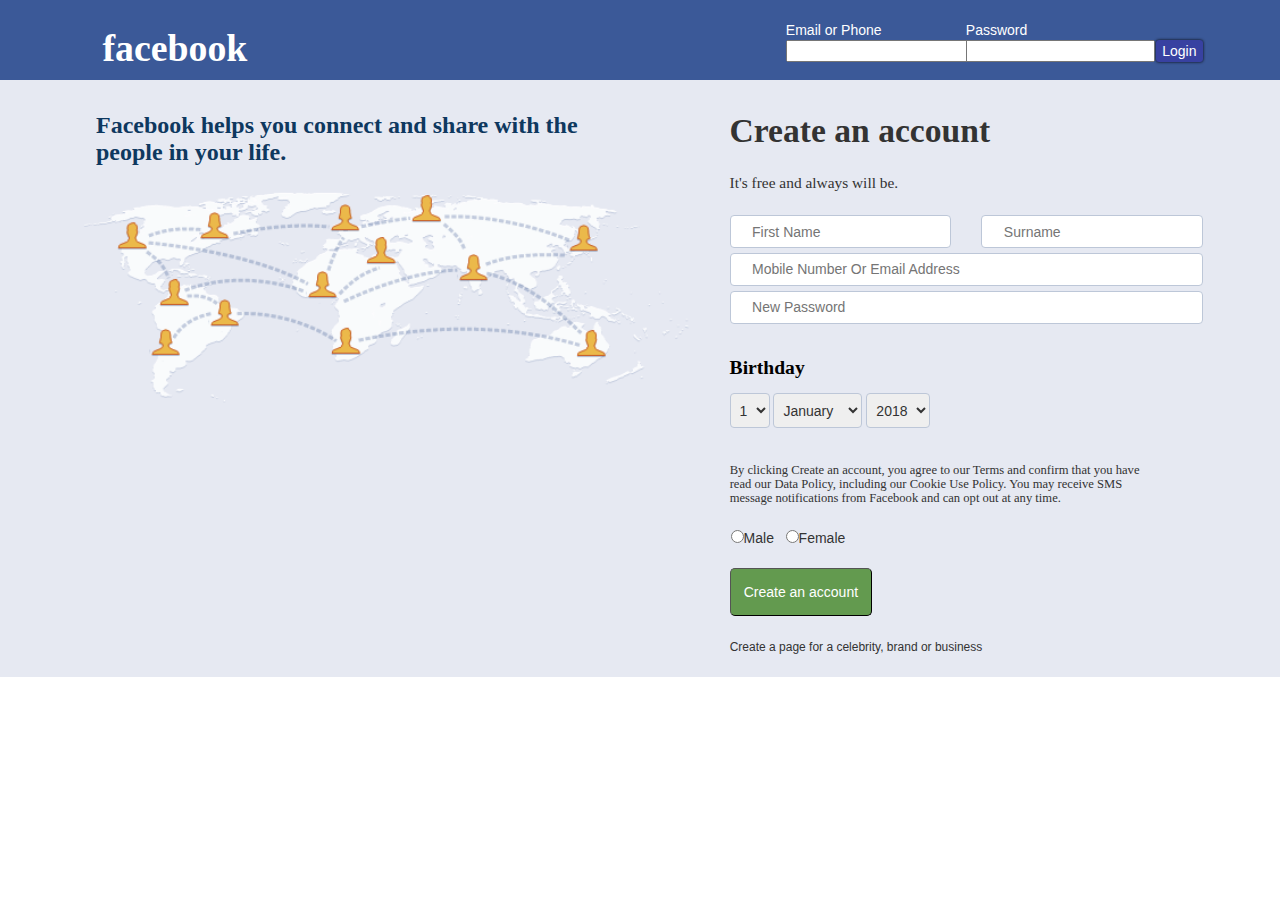
<file: index.html>
<!DOCTYPE html>
<html>
<head>
	<title>Facebook</title>

	<link rel="stylesheet" type="text/css" href="bootstrap.min.css">
	<script type="text/javascript" src='jquery-3.1.1.js'></script>
	<script type="text/javascript" src='bootstrap.min.js'></script>
	<link rel="stylesheet" type="text/css" href="font-awesome.min.css">
	<link rel="stylesheet" type="text/css" href="project_5.css">

</head>
<body>
	<div class="container-fluid">
		<div class="row">
			<div class="col-xs-12">

				<div class="row">
					<div class="col-xs-12 r1">
						<h1>facebook</h1>

						<div class="r3">
							<div class="row r4">
								<div class="col-xs-6 r5">Email or Phone</div>
								<div class="col-xs-6 r5">Password</div>
							</div>

							<div class="row r4">
								<div class="col-xs-6 r5">
									<input type="text" name="emailOrPhone">
								</div>

								<div class="col-xs-6 r5">
									<input type="text" name="emailOrPhone">
								</div>
							</div>

							<div class="r6">
								<button class="">Login</button>
							</div>
						</div>

					</div>
				</div>

				<div class="row">
					<div class="col-xs-12">
						<div class="row r2">
							<div class="col-xs-6">
								<div class="row">
								<div class="col-xs-12"  id="d1">
									<h3>Facebook helps you connect and share with the <br /> people in your life.</h3>
								</div>
								</div>

									<img src="fb.png">
							</div>

							<div class="col-xs-6 r7">
								<h2>Create an account</h2>
								<p>It's free and always will be.</p>

								<div id="input">
									<div class="row">
										<div class="col-xs-6 r8">
											<input type="text" name="firstName" placeholder="     First Name">
										</div>

										<div class="col-xs-6 r8">
											<input type="text" name="surname" placeholder="     Surname">
										</div>
									</div>

									<div class="row">
										<div class="col-xs-12">
											<input type="text" name="mobileNumberOrEmailAddress" placeholder="     Mobile Number Or Email Address">
										</div>
									</div>

									<div class="row">
										<div class="col-xs-12">
											<input type="text" name="newPassword" placeholder="     New Password">
										</div>
									</div>
								</div>

								<h4>Birthday</h4>

								<div class="row">
									<div class="col-xs-12">
										<select>
											<option>1</option>
											<option>2</option>
											<option>3</option>
											<option>4</option>
											<option>5</option>
											<option>6</option>
											<option>7</option>
										</select>
									

									
										<select>
											<option>January</option>
											<option>February</option>
											<option>March</option>
											<option>April</option>
											<option>May</option>
											<option>June</option>
											<option>July</option>
										</select>
									

									
										<select>
											<option>2018</option>
											<option>2017</option>
											<option>2016</option>
											<option>2015</option>
											<option>2014</option>
											<option>2013</option>
											<option>2012</option>
										</select>
									
								</div>

								<h5>By clicking Create an account, you agree to our Terms and confirm that you have <br /> read our Data Policy, including our Cookie Use Policy. You may receive SMS <br /> message notifications from Facebook and can opt out at any time.</h5>

								<div class="row">
									<div class="col-xs-12 r9">
										<input type="radio" name="Male">Male &nbsp
										<input type="radio" name="Female">Female
									</div>
								</div>

								<button class="create">Create an account</button>

								<h6>Create a page for a celebrity, brand or business</h6>
							</div>
						</div>
					</div>
				</div>

				<div class="row">
					<div class="col-xs-12">
				
					</div>
				</div>
			</div>
		</div>
	</div>

</body>
</html>
</file>
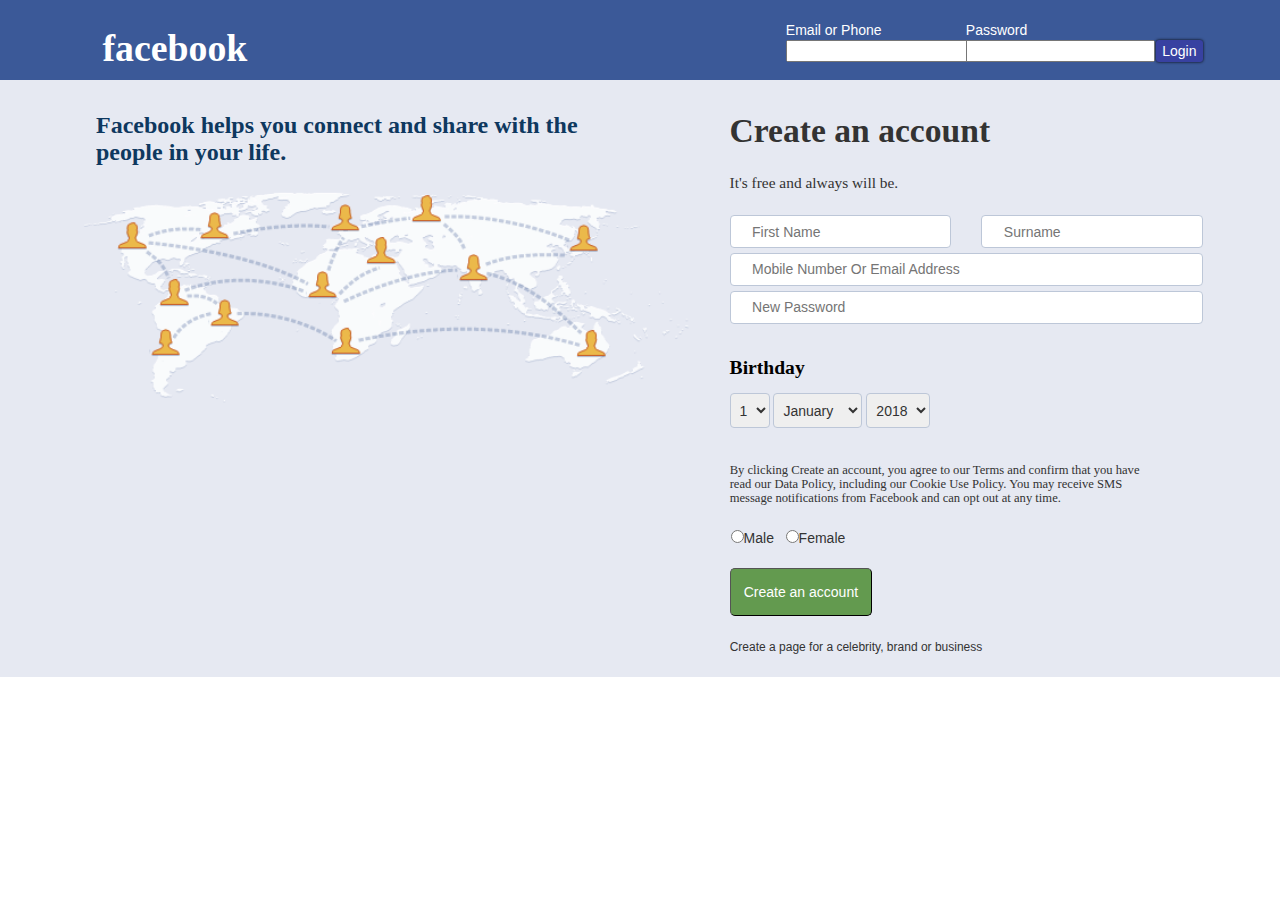
<file: project_5.html>
<!DOCTYPE html>
<html>
<head>
	<title>Facebook</title>

	<link rel="stylesheet" type="text/css" href="bootstrap.min.css">
	<script type="text/javascript" src='jquery-3.1.1.js'></script>
	<script type="text/javascript" src='bootstrap.min.js'></script>
	<link rel="stylesheet" type="text/css" href="font-awesome.min.css">
	<link rel="stylesheet" type="text/css" href="project_5.css">

</head>
<body>
	<div class="container-fluid">
		<div class="row">
			<div class="col-xs-12">

				<div class="row">
					<div class="col-xs-12 r1">
						<h1>facebook</h1>

						<div class="r3">
							<div class="row r4">
								<div class="col-xs-6 r5">Email or Phone</div>
								<div class="col-xs-6 r5">Password</div>
							</div>

							<div class="row r4">
								<div class="col-xs-6 r5">
									<input type="text" name="emailOrPhone">
								</div>

								<div class="col-xs-6 r5">
									<input type="text" name="emailOrPhone">
								</div>
							</div>

							<div class="r6">
								<button class="">Login</button>
							</div>
						</div>

					</div>
				</div>

				<div class="row">
					<div class="col-xs-12">
						<div class="row r2">
							<div class="col-xs-6">
								<div class="row">
								<div class="col-xs-12"  id="d1">
									<h3>Facebook helps you connect and share with the <br /> people in your life.</h3>
								</div>
								</div>

									<img src="fb.png">
							</div>

							<div class="col-xs-6 r7">
								<h2>Create an account</h2>
								<p>It's free and always will be.</p>

								<div id="input">
									<div class="row">
										<div class="col-xs-6 r8">
											<input type="text" name="firstName" placeholder="     First Name">
										</div>

										<div class="col-xs-6 r8">
											<input type="text" name="surname" placeholder="     Surname">
										</div>
									</div>

									<div class="row">
										<div class="col-xs-12">
											<input type="text" name="mobileNumberOrEmailAddress" placeholder="     Mobile Number Or Email Address">
										</div>
									</div>

									<div class="row">
										<div class="col-xs-12">
											<input type="text" name="newPassword" placeholder="     New Password">
										</div>
									</div>
								</div>

								<h4>Birthday</h4>

								<div class="row">
									<div class="col-xs-12">
										<select>
											<option>1</option>
											<option>2</option>
											<option>3</option>
											<option>4</option>
											<option>5</option>
											<option>6</option>
											<option>7</option>
										</select>
									

									
										<select>
											<option>January</option>
											<option>February</option>
											<option>March</option>
											<option>April</option>
											<option>May</option>
											<option>June</option>
											<option>July</option>
										</select>
									

									
										<select>
											<option>2018</option>
											<option>2017</option>
											<option>2016</option>
											<option>2015</option>
											<option>2014</option>
											<option>2013</option>
											<option>2012</option>
										</select>
									
								</div>

								<h5>By clicking Create an account, you agree to our Terms and confirm that you have <br /> read our Data Policy, including our Cookie Use Policy. You may receive SMS <br /> message notifications from Facebook and can opt out at any time.</h5>

								<div class="row">
									<div class="col-xs-12 r9">
										<input type="radio" name="Male">Male &nbsp
										<input type="radio" name="Female">Female
									</div>
								</div>

								<button class="create">Create an account</button>

								<h6>Create a page for a celebrity, brand or business</h6>
							</div>
						</div>
					</div>
				</div>

				<div class="row">
					<div class="col-xs-12">
				
					</div>
				</div>
			</div>
		</div>
	</div>

</body>
</html>
</file>
<file: project_5.css>
.r1{
	background: #3b5998;
	color: white;
	height: 80px;
}

.r2{
	background: #e6e9f2;
}

h1{
	font-weight: bold;
	font-size: 40px;
	padding-left: 7%;
	padding-top: 8px;
	font-size: 2.7em;
	width: 30%;
	font-family: tahoma;
}

.r3{
	width: 445px;
	float: right;
	margin-top: -60px;
	margin-right: 5%;
	margin-left: -100px;
}

.r4{
	padding-right: 0;
	margin-left: 3%;
}

.r5{
	width: 180px;
}

.r5 input{
	height: 22px;
}

.r6{
	float: right;
	margin-top: -22px;
	margin-left: -50px;
}

.r6 button{
	background: #3841a1;
	border:none;
	border-radius: 3px;
	box-shadow: 0px 0px 3px #000000
}
h3{
	color: #0e385f;
	font-family: serif;
	font-weight: bold;
	padding-top: 2%;
}

#d1{
	/*border: 1px solid black;*/
	margin-left: 15%;
	padding: 0;
	width: 95%
}

img{
	width: 100%;
	margin-left: 11%;
	margin-top: 1.8%;
	/*border:1px solid black;*/
}

h2{
	font-family: serif;
	font-weight: bold;
	font-size: 2.4em;
}

p{
	font-family: serif;
	padding-top: 2.5%;
	padding-bottom: 2%;
	font-size: 1.1em
}

#input input{
	border: 1px solid #bdc7d8;
	border-radius: 4px;
	height: 33px;
	margin-top: 1%;
	width: 100%
}

.r7{
	/*border:1px solid black;*/
	padding: 1% 4%;
	width: 45%;
	margin-left: 3%;
}

.r8 input{
	width: 100%
}

h4{
	font-family: serif;
	font-weight: bold;
	font-size: 1.4em;
	color: black;
	margin-top:7%;
}

select{
	height: 35px;
	border: 1px solid #bdc7d8;
	border-radius: 4px;
	padding: 8px 5px;
	margin-top: 1%;
}

h5{
	margin-top: 15%;
	margin-left: 3%;
	font-family: serif;
	font-size: 0.9em;
}

.r9{
	margin-top: 2%;
	margin-left: 3%;
}

.create{
	margin-top: 4%;
	margin-left: 3%;
	padding: 13px;
	border-radius: 5px;
	border: outset 1px #000000;
	background: #639a4f;
	color:white;
	font-family: sans-serif;
}

h6{
	margin-top: 5%;
	margin-left: 3%;

}
</file>
